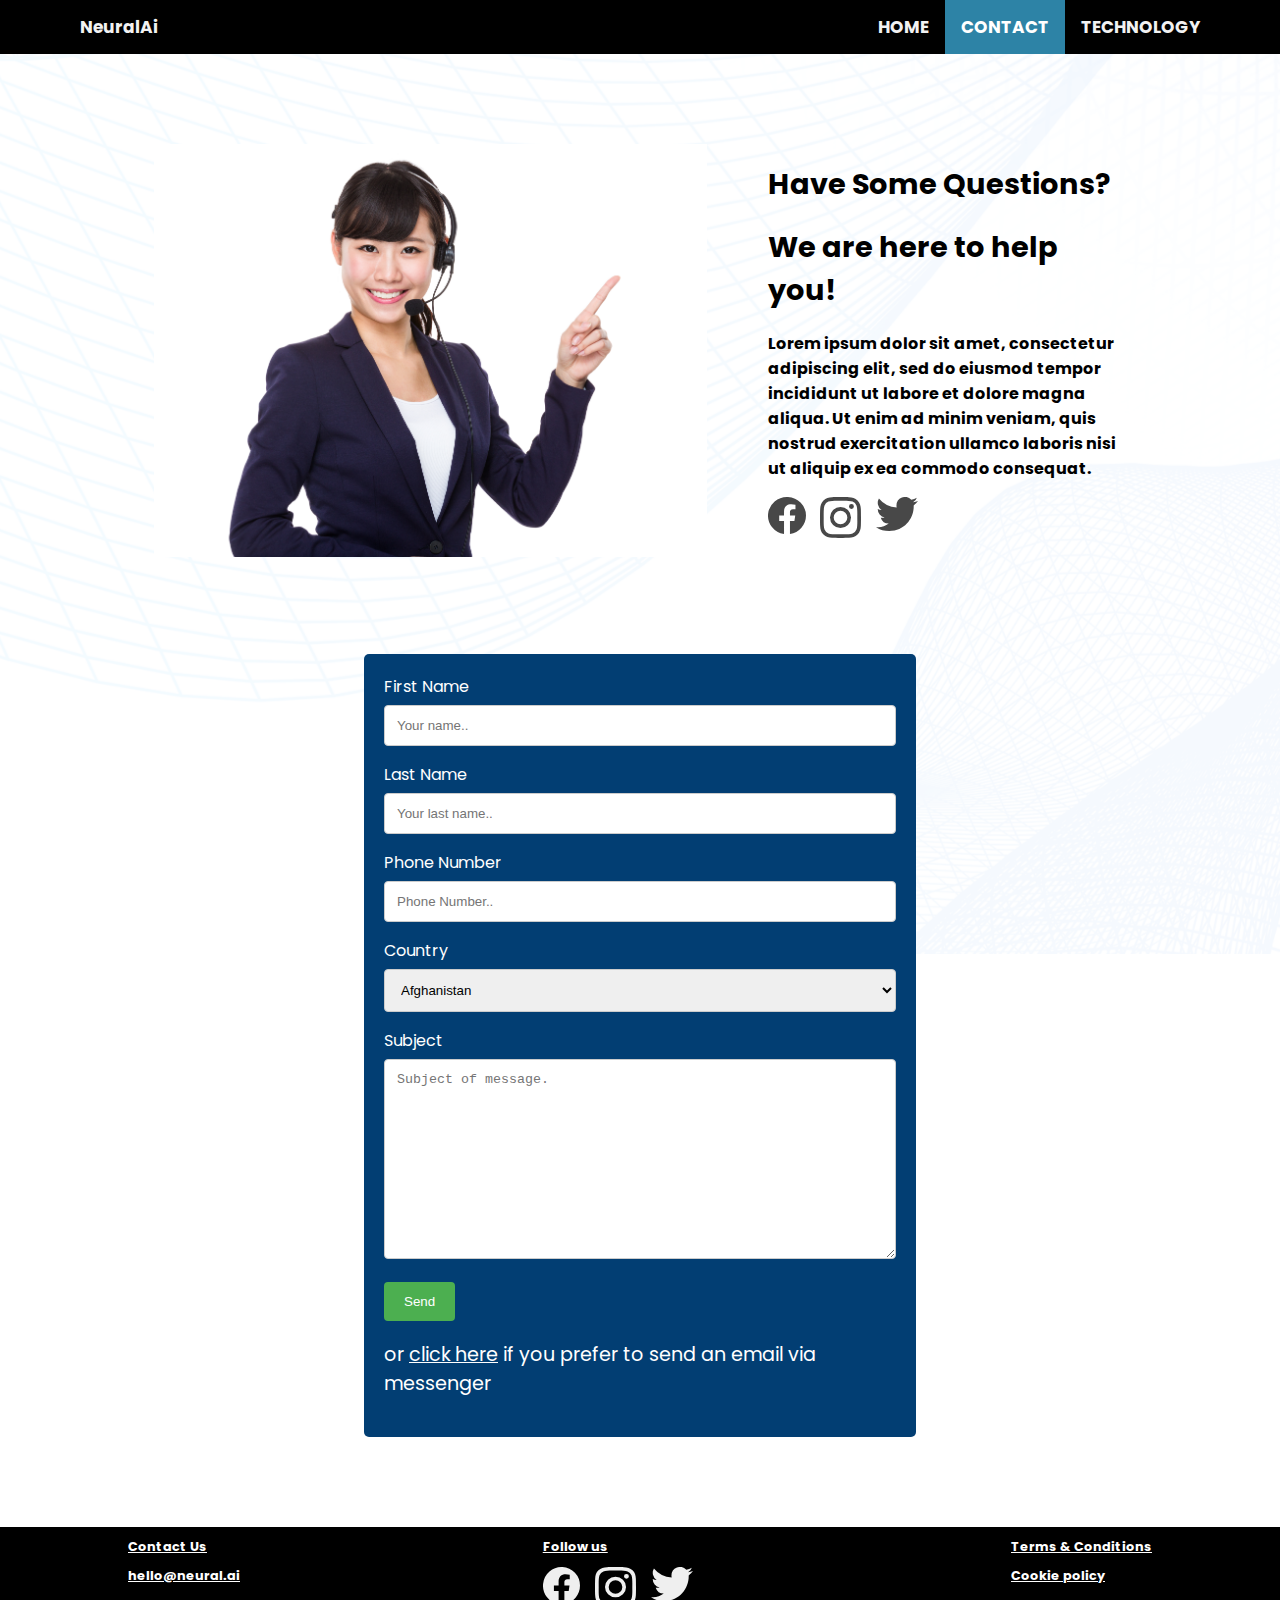
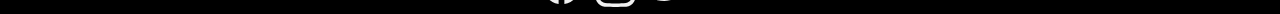
<file: contact.html>
<!doctype html>

<html lang="en">
<head>
  <meta charset="utf-8">

  <title>NeuralAi</title>
  <meta name="description" content="NeuralAi">
  <meta name="author" content="SitePoint">

  <link rel="stylesheet" href="style.css">
  <link rel="stylesheet" href="https://cdnjs.cloudflare.com/ajax/libs/font-awesome/4.7.0/css/font-awesome.min.css">
  

  <link rel="preconnect" href="https://fonts.gstatic.com">
  <link href="https://fonts.googleapis.com/css2?family=Poppins:ital,wght@0,100;0,200;0,300;0,400;0,500;0,600;0,700;0,800;0,900;1,100;1,200;1,300;1,400;1,500;1,600;1,700;1,800;1,900&display=swap" rel="stylesheet">
    
  <link rel="preconnect" href="https://fonts.gstatic.com">
  <link href="https://fonts.googleapis.com/css2?family=Yusei+Magic&display=swap" rel="stylesheet">

</head>

<body>
    <header>
        <div class="sectionWidthHeader">
        <div class="topnav" id="myTopnav">
            <a  href="index.html" id="logo">NeuralAi</a>
            <a  href="tech.html">TECHNOLOGY</a>
            <a  class="active" href="contact.html">CONTACT</a>
            <a  href="index.html">HOME</a>
            
            <a href="javascript:void(0);" class="icon" onclick="myFunction()">
              <i class="fa fa-bars"></i>
            </a>
          </div>
        </div>
    </header>
    <div class="contactPagePoster">
        <div class="sectionWidthContact">
            
            <div class="contactInfo">
                
                <div class="partnerphoto"> 
                    <img  class="contactImg" src="images/cs.jpg" alt="customer service">
                </div>
                <div class="partnerText"> 
                    <h1>Have Some Questions?</h1>
                    <h1>We are here to help you!</h1>
                    <h3>Lorem ipsum dolor sit amet, consectetur adipiscing elit, sed do eiusmod tempor incididunt ut labore et dolore magna aliqua. Ut enim ad minim veniam, quis nostrud exercitation ullamco laboris nisi ut aliquip ex ea commodo consequat.</h3>
                    <div class="socialLinks">
                        <div class="socialIcons">
                            <a href="https://www.facebook.com/oleg.shestakov.148"><img  class="icons invert" src="images/facebook.svg" alt="facebook"></a>
                        </div>
                        <div class="socialIcons">
                            <a href="https://www.instagram.com/olee_art/"><img  class="icons invert" src="images/instagram.svg" alt="insta"></a>
                        </div>
                        <div class="socialIcons">
                            <a href="https://twitter.com/ecsaonline?lang=en"><img  class="icons invert" src="images/twitter.svg" alt="twitter"></a>
                    </div>
                    
                </div>
            </div>
        </div>
        
        <div class="contactForm">
            <form action="https://formsubmit.co/olegsh1995@gmail.com" method="POST">
          
              <label for="fname">First Name</label>
              <input type="text" id="fname" name="firstname" placeholder="Your name..">
          
              <label for="lname">Last Name</label>
              <input type="text" id="lname" name="lastname" placeholder="Your last name..">

              <label for="tPhone">Phone Number</label>
              <input type="number" id="tPhone" name="Phone Number" placeholder="Phone Number..">
          
              <label for="country">Country</label>
              <select id="country" name="country">
                <option value="Afganistan">Afghanistan</option>
                <option value="Albania">Albania</option>
                <option value="Algeria">Algeria</option>
                <option value="American Samoa">American Samoa</option>
                <option value="Andorra">Andorra</option>
                <option value="Angola">Angola</option>
                <option value="Anguilla">Anguilla</option>
                <option value="Antigua & Barbuda">Antigua & Barbuda</option>
                <option value="Argentina">Argentina</option>
                <option value="Armenia">Armenia</option>
                <option value="Aruba">Aruba</option>
                <option value="Australia">Australia</option>
                <option value="Austria">Austria</option>
                <option value="Azerbaijan">Azerbaijan</option>
                <option value="Bahamas">Bahamas</option>
                <option value="Bahrain">Bahrain</option>
                <option value="Bangladesh">Bangladesh</option>
                <option value="Barbados">Barbados</option>
                <option value="Belarus">Belarus</option>
                <option value="Belgium">Belgium</option>
                <option value="Belize">Belize</option>
                <option value="Benin">Benin</option>
                <option value="Bermuda">Bermuda</option>
                <option value="Bhutan">Bhutan</option>
                <option value="Bolivia">Bolivia</option>
                <option value="Bonaire">Bonaire</option>
                <option value="Bosnia & Herzegovina">Bosnia & Herzegovina</option>
                <option value="Botswana">Botswana</option>
                <option value="Brazil">Brazil</option>
                <option value="British Indian Ocean Ter">British Indian Ocean Ter</option>
                <option value="Brunei">Brunei</option>
                <option value="Bulgaria">Bulgaria</option>
                <option value="Burkina Faso">Burkina Faso</option>
                <option value="Burundi">Burundi</option>
                <option value="Cambodia">Cambodia</option>
                <option value="Cameroon">Cameroon</option>
                <option value="Canada">Canada</option>
                <option value="Canary Islands">Canary Islands</option>
                <option value="Cape Verde">Cape Verde</option>
                <option value="Cayman Islands">Cayman Islands</option>
                <option value="Central African Republic">Central African Republic</option>
                <option value="Chad">Chad</option>
                <option value="Channel Islands">Channel Islands</option>
                <option value="Chile">Chile</option>
                <option value="China">China</option>
                <option value="Christmas Island">Christmas Island</option>
                <option value="Cocos Island">Cocos Island</option>
                <option value="Colombia">Colombia</option>
                <option value="Comoros">Comoros</option>
                <option value="Congo">Congo</option>
                <option value="Cook Islands">Cook Islands</option>
                <option value="Costa Rica">Costa Rica</option>
                <option value="Cote DIvoire">Cote DIvoire</option>
                <option value="Croatia">Croatia</option>
                <option value="Cuba">Cuba</option>
                <option value="Curaco">Curacao</option>
                <option value="Cyprus">Cyprus</option>
                <option value="Czech Republic">Czech Republic</option>
                <option value="Denmark">Denmark</option>
                <option value="Djibouti">Djibouti</option>
                <option value="Dominica">Dominica</option>
                <option value="Dominican Republic">Dominican Republic</option>
                <option value="East Timor">East Timor</option>
                <option value="Ecuador">Ecuador</option>
                <option value="Egypt">Egypt</option>
                <option value="El Salvador">El Salvador</option>
                <option value="Equatorial Guinea">Equatorial Guinea</option>
                <option value="Eritrea">Eritrea</option>
                <option value="Estonia">Estonia</option>
                <option value="Ethiopia">Ethiopia</option>
                <option value="Falkland Islands">Falkland Islands</option>
                <option value="Faroe Islands">Faroe Islands</option>
                <option value="Fiji">Fiji</option>
                <option value="Finland">Finland</option>
                <option value="France">France</option>
                <option value="French Guiana">French Guiana</option>
                <option value="French Polynesia">French Polynesia</option>
                <option value="French Southern Ter">French Southern Ter</option>
                <option value="Gabon">Gabon</option>
                <option value="Gambia">Gambia</option>
                <option value="Georgia">Georgia</option>
                <option value="Germany">Germany</option>
                <option value="Ghana">Ghana</option>
                <option value="Gibraltar">Gibraltar</option>
                <option value="Great Britain">Great Britain</option>
                <option value="Greece">Greece</option>
                <option value="Greenland">Greenland</option>
                <option value="Grenada">Grenada</option>
                <option value="Guadeloupe">Guadeloupe</option>
                <option value="Guam">Guam</option>
                <option value="Guatemala">Guatemala</option>
                <option value="Guinea">Guinea</option>
                <option value="Guyana">Guyana</option>
                <option value="Haiti">Haiti</option>
                <option value="Hawaii">Hawaii</option>
                <option value="Honduras">Honduras</option>
                <option value="Hong Kong">Hong Kong</option>
                <option value="Hungary">Hungary</option>
                <option value="Iceland">Iceland</option>
                <option value="Indonesia">Indonesia</option>
                <option value="India">India</option>
                <option value="Iran">Iran</option>
                <option value="Iraq">Iraq</option>
                <option value="Ireland">Ireland</option>
                <option value="Isle of Man">Isle of Man</option>
                <option value="Israel">Israel</option>
                <option value="Italy">Italy</option>
                <option value="Jamaica">Jamaica</option>
                <option value="Japan">Japan</option>
                <option value="Jordan">Jordan</option>
                <option value="Kazakhstan">Kazakhstan</option>
                <option value="Kenya">Kenya</option>
                <option value="Kiribati">Kiribati</option>
                <option value="Korea North">Korea North</option>
                <option value="Korea Sout">Korea South</option>
                <option value="Kuwait">Kuwait</option>
                <option value="Kyrgyzstan">Kyrgyzstan</option>
                <option value="Laos">Laos</option>
                <option value="Latvia">Latvia</option>
                <option value="Lebanon">Lebanon</option>
                <option value="Lesotho">Lesotho</option>
                <option value="Liberia">Liberia</option>
                <option value="Libya">Libya</option>
                <option value="Liechtenstein">Liechtenstein</option>
                <option value="Lithuania">Lithuania</option>
                <option value="Luxembourg">Luxembourg</option>
                <option value="Macau">Macau</option>
                <option value="Macedonia">Macedonia</option>
                <option value="Madagascar">Madagascar</option>
                <option value="Malaysia">Malaysia</option>
                <option value="Malawi">Malawi</option>
                <option value="Maldives">Maldives</option>
                <option value="Mali">Mali</option>
                <option value="Malta">Malta</option>
                <option value="Marshall Islands">Marshall Islands</option>
                <option value="Martinique">Martinique</option>
                <option value="Mauritania">Mauritania</option>
                <option value="Mauritius">Mauritius</option>
                <option value="Mayotte">Mayotte</option>
                <option value="Mexico">Mexico</option>
                <option value="Midway Islands">Midway Islands</option>
                <option value="Moldova">Moldova</option>
                <option value="Monaco">Monaco</option>
                <option value="Mongolia">Mongolia</option>
                <option value="Montserrat">Montserrat</option>
                <option value="Morocco">Morocco</option>
                <option value="Mozambique">Mozambique</option>
                <option value="Myanmar">Myanmar</option>
                <option value="Nambia">Nambia</option>
                <option value="Nauru">Nauru</option>
                <option value="Nepal">Nepal</option>
                <option value="Netherland Antilles">Netherland Antilles</option>
                <option value="Netherlands">Netherlands (Holland, Europe)</option>
                <option value="Nevis">Nevis</option>
                <option value="New Caledonia">New Caledonia</option>
                <option value="New Zealand">New Zealand</option>
                <option value="Nicaragua">Nicaragua</option>
                <option value="Niger">Niger</option>
                <option value="Nigeria">Nigeria</option>
                <option value="Niue">Niue</option>
                <option value="Norfolk Island">Norfolk Island</option>
                <option value="Norway">Norway</option>
                <option value="Oman">Oman</option>
                <option value="Pakistan">Pakistan</option>
                <option value="Palau Island">Palau Island</option>
                <option value="Palestine">Palestine</option>
                <option value="Panama">Panama</option>
                <option value="Papua New Guinea">Papua New Guinea</option>
                <option value="Paraguay">Paraguay</option>
                <option value="Peru">Peru</option>
                <option value="Phillipines">Philippines</option>
                <option value="Pitcairn Island">Pitcairn Island</option>
                <option value="Poland">Poland</option>
                <option value="Portugal">Portugal</option>
                <option value="Puerto Rico">Puerto Rico</option>
                <option value="Qatar">Qatar</option>
                <option value="Republic of Montenegro">Republic of Montenegro</option>
                <option value="Republic of Serbia">Republic of Serbia</option>
                <option value="Reunion">Reunion</option>
                <option value="Romania">Romania</option>
                <option value="Russia">Russia</option>
                <option value="Rwanda">Rwanda</option>
                <option value="St Barthelemy">St Barthelemy</option>
                <option value="St Eustatius">St Eustatius</option>
                <option value="St Helena">St Helena</option>
                <option value="St Kitts-Nevis">St Kitts-Nevis</option>
                <option value="St Lucia">St Lucia</option>
                <option value="St Maarten">St Maarten</option>
                <option value="St Pierre & Miquelon">St Pierre & Miquelon</option>
                <option value="St Vincent & Grenadines">St Vincent & Grenadines</option>
                <option value="Saipan">Saipan</option>
                <option value="Samoa">Samoa</option>
                <option value="Samoa American">Samoa American</option>
                <option value="San Marino">San Marino</option>
                <option value="Sao Tome & Principe">Sao Tome & Principe</option>
                <option value="Saudi Arabia">Saudi Arabia</option>
                <option value="Senegal">Senegal</option>
                <option value="Seychelles">Seychelles</option>
                <option value="Sierra Leone">Sierra Leone</option>
                <option value="Singapore">Singapore</option>
                <option value="Slovakia">Slovakia</option>
                <option value="Slovenia">Slovenia</option>
                <option value="Solomon Islands">Solomon Islands</option>
                <option value="Somalia">Somalia</option>
                <option value="South Africa">South Africa</option>
                <option value="Spain">Spain</option>
                <option value="Sri Lanka">Sri Lanka</option>
                <option value="Sudan">Sudan</option>
                <option value="Suriname">Suriname</option>
                <option value="Swaziland">Swaziland</option>
                <option value="Sweden">Sweden</option>
                <option value="Switzerland">Switzerland</option>
                <option value="Syria">Syria</option>
                <option value="Tahiti">Tahiti</option>
                <option value="Taiwan">Taiwan</option>
                <option value="Tajikistan">Tajikistan</option>
                <option value="Tanzania">Tanzania</option>
                <option value="Thailand">Thailand</option>
                <option value="Togo">Togo</option>
                <option value="Tokelau">Tokelau</option>
                <option value="Tonga">Tonga</option>
                <option value="Trinidad & Tobago">Trinidad & Tobago</option>
                <option value="Tunisia">Tunisia</option>
                <option value="Turkey">Turkey</option>
                <option value="Turkmenistan">Turkmenistan</option>
                <option value="Turks & Caicos Is">Turks & Caicos Is</option>
                <option value="Tuvalu">Tuvalu</option>
                <option value="Uganda">Uganda</option>
                <option value="United Kingdom">United Kingdom</option>
                <option value="Ukraine">Ukraine</option>
                <option value="United Arab Erimates">United Arab Emirates</option>
                <option value="United States of America">United States of America</option>
                <option value="Uraguay">Uruguay</option>
                <option value="Uzbekistan">Uzbekistan</option>
                <option value="Vanuatu">Vanuatu</option>
                <option value="Vatican City State">Vatican City State</option>
                <option value="Venezuela">Venezuela</option>
                <option value="Vietnam">Vietnam</option>
                <option value="Virgin Islands (Brit)">Virgin Islands (Brit)</option>
                <option value="Virgin Islands (USA)">Virgin Islands (USA)</option>
                <option value="Wake Island">Wake Island</option>
                <option value="Wallis & Futana Is">Wallis & Futana Is</option>
                <option value="Yemen">Yemen</option>
                <option value="Zaire">Zaire</option>
                <option value="Zambia">Zambia</option>
                <option value="Zimbabwe">Zimbabwe</option>
              </select>
          
              <label for="subject">Subject</label>
              <textarea id="subject" name="subject" placeholder="Subject of message." style="height:200px"></textarea>
          
              <button type="submit" class="contactSend">Send</button>
          
            </form>
            <p>or <a href="mailto:someone@example.com">click here</a> if you prefer to send an email via messenger </p>
          </div>
    </div>
   






    <footer>
        <div class="footerWraper">
            <div class="footerColumn">
                <h2 class="footerLink"><a href="">Contact Us</a></h2>
                <h2 class="footerLink">hello@neural.ai</h2>
            </div>
            <div class="footerColumn centerFooterColumn">
                <h2 class="footerLink">Follow us</h2>
                <div class="socialLinks">
                    <div class="socialIcons">
                        <a href="https://www.facebook.com/oleg.shestakov.148"><img  class="icons" src="images/facebook.svg" alt="facebook"></a>
                    </div>
                    <div class="socialIcons">
                        <a href="https://www.instagram.com/olee_art/"><img  class="icons" src="images/instagram.svg" alt="insta"></a>
                    </div>
                    <div class="socialIcons">
                        <a href="https://twitter.com/ecsaonline?lang=en"><img  class="icons" src="images/twitter.svg" alt="twitter"></a>
                    </div>
                </div>
            </div>
    
            <div class="footerColumn">
                <h2 class="popup footerLink" onclick="footerPop1()"> Terms & Conditions <span class="popuptext" id="myPopup1">coming soon</span></h2>
                <h2 class="popup footerLink" onclick="footerPop2()"> Cookie policy <span class="popuptext" id="myPopup2">coming soon</span></h2>
                
            </div>
        </div>
    </footer>
    
    <script src="scripts.js"></script>
</body>
    </html>
</file>
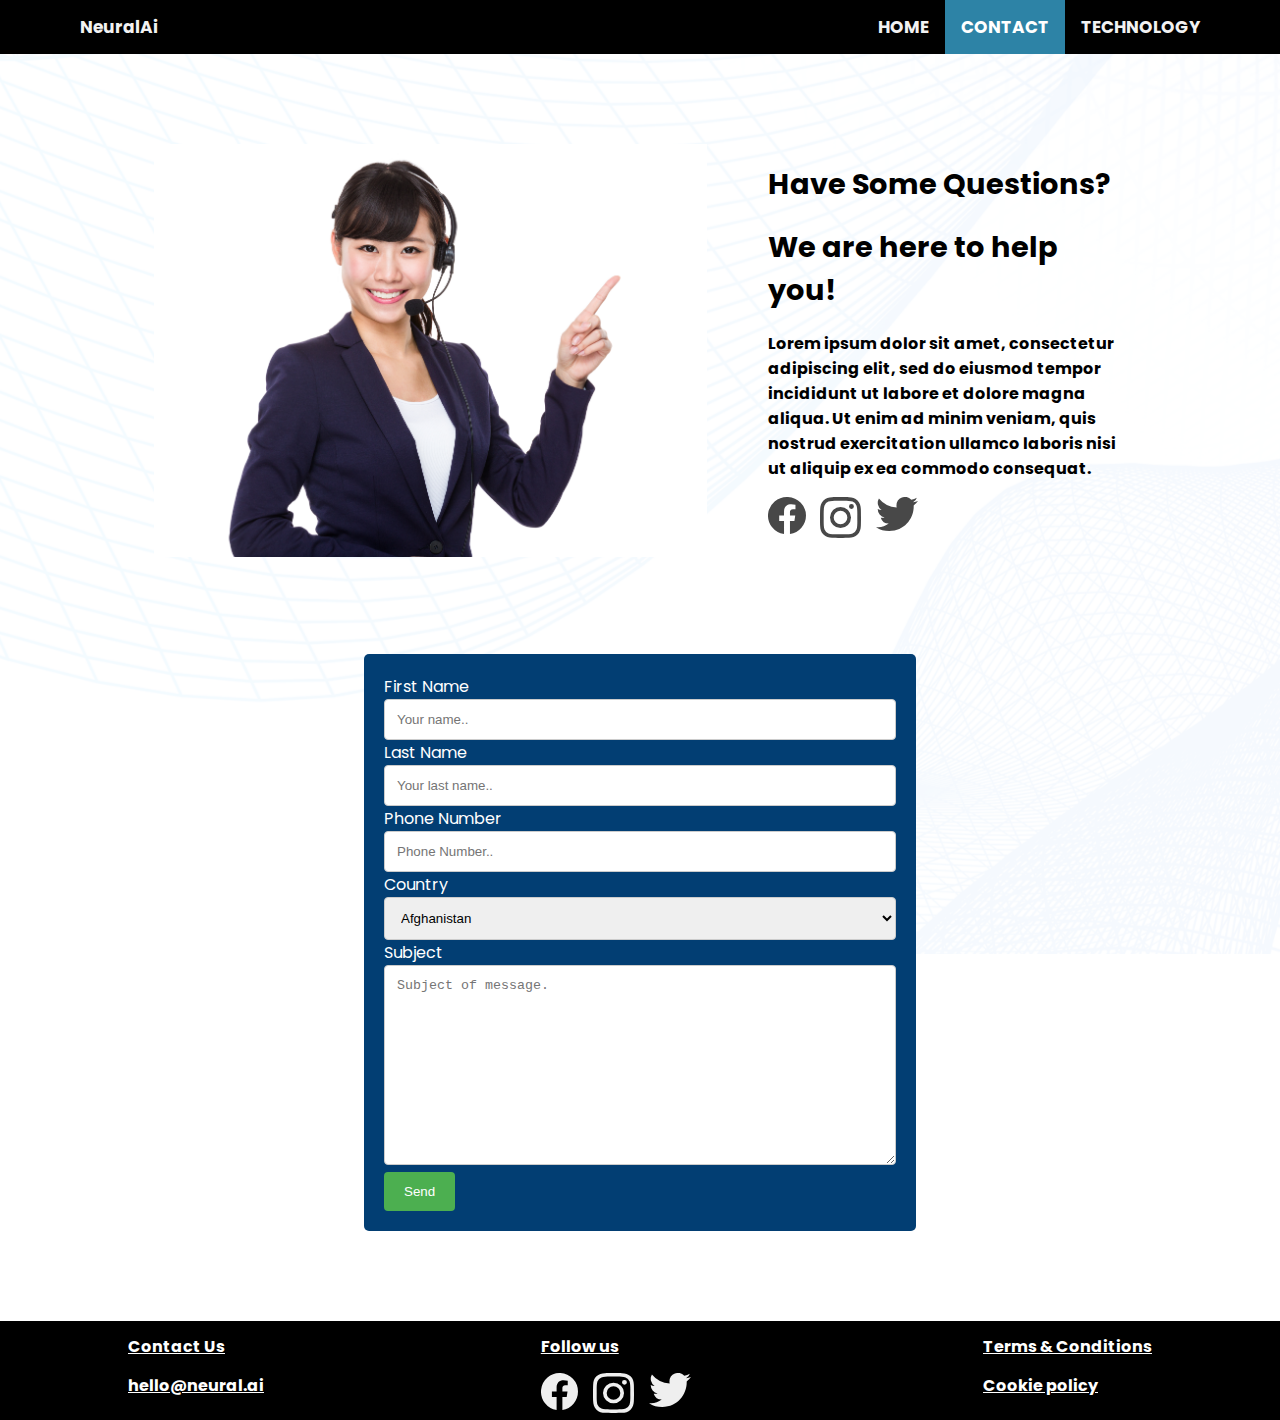
<file: Sites/Contact.html>
<!doctype html>

<html lang="en">
<head>
  <meta charset="utf-8">

  <title>NeuralAi</title>
  <meta name="description" content="NeuralAi">
  <meta name="author" content="SitePoint">

  <link rel="stylesheet" href="style.css">
  <link rel="stylesheet" href="https://cdnjs.cloudflare.com/ajax/libs/font-awesome/4.7.0/css/font-awesome.min.css">
  

  <link rel="preconnect" href="https://fonts.gstatic.com">
  <link href="https://fonts.googleapis.com/css2?family=Poppins:ital,wght@0,100;0,200;0,300;0,400;0,500;0,600;0,700;0,800;0,900;1,100;1,200;1,300;1,400;1,500;1,600;1,700;1,800;1,900&display=swap" rel="stylesheet">
    
  <link rel="preconnect" href="https://fonts.gstatic.com">
  <link href="https://fonts.googleapis.com/css2?family=Yusei+Magic&display=swap" rel="stylesheet">

</head>

<body>
    <header>
        <div class="sectionWidthHeader">
        <div class="topnav" id="myTopnav">
            <a  href="index.html" id="logo">NeuralAi</a>
            <a  href="tech.html">TECHNOLOGY</a>
            <a  class="active" href="contact.html">CONTACT</a>
            <a  href="index.html">HOME</a>
            
            <a href="javascript:void(0);" class="icon" onclick="myFunction()">
              <i class="fa fa-bars"></i>
            </a>
          </div>
        </div>
    </header>
    <div class="contactPagePoster">
        <div class="sectionWidthContact">
            
            <div class="contactInfo">
                
                <div class="partnerphoto"> 
                    <img  class="contactImg" src="Images/smiling-customer-services-operator-NFPCQ5C.jpg" alt="Investor">
                </div>
                <div class="partnerText"> 
                    <h1>Have Some Questions?</h1>
                    <h1>We are here to help you!</h1>
                    <h3>Lorem ipsum dolor sit amet, consectetur adipiscing elit, sed do eiusmod tempor incididunt ut labore et dolore magna aliqua. Ut enim ad minim veniam, quis nostrud exercitation ullamco laboris nisi ut aliquip ex ea commodo consequat.</h3>
                    <div class="socialLinks">
                        <div class="socialIcons">
                            <a href="https://www.facebook.com/oleg.shestakov.148"><img  class="icons invert" src="Images/Icon awesome-facebook.svg" alt="facebook"></a>
                        </div>
                        <div class="socialIcons">
                            <a href="https://www.instagram.com/olee_art/"><img  class="icons invert" src="Images/Icon awesome-instagram.svg" alt="insta"></a>
                        </div>
                        <div class="socialIcons">
                            <a href="https://twitter.com/ecsaonline?lang=en"><img  class="icons invert" src="Images/Icon awesome-twitter.svg" alt="twitter"></a>
                    </div>
                    
                </div>
            </div>
        </div>
        <div class="contactForm">
            <form action="action_page.php">
          
              <label for="fname">First Name</label>
              <input type="text" id="fname" name="firstname" placeholder="Your name..">
          
              <label for="lname">Last Name</label>
              <input type="text" id="lname" name="lastname" placeholder="Your last name..">

              <label for="tPhone">Phone Number</label>
              <input type="number" id="tPhone" name="Phone Number" placeholder="Phone Number..">
          
              <label for="country">Country</label>
              <select id="country" name="country">
                <option value="Afganistan">Afghanistan</option>
                <option value="Albania">Albania</option>
                <option value="Algeria">Algeria</option>
                <option value="American Samoa">American Samoa</option>
                <option value="Andorra">Andorra</option>
                <option value="Angola">Angola</option>
                <option value="Anguilla">Anguilla</option>
                <option value="Antigua & Barbuda">Antigua & Barbuda</option>
                <option value="Argentina">Argentina</option>
                <option value="Armenia">Armenia</option>
                <option value="Aruba">Aruba</option>
                <option value="Australia">Australia</option>
                <option value="Austria">Austria</option>
                <option value="Azerbaijan">Azerbaijan</option>
                <option value="Bahamas">Bahamas</option>
                <option value="Bahrain">Bahrain</option>
                <option value="Bangladesh">Bangladesh</option>
                <option value="Barbados">Barbados</option>
                <option value="Belarus">Belarus</option>
                <option value="Belgium">Belgium</option>
                <option value="Belize">Belize</option>
                <option value="Benin">Benin</option>
                <option value="Bermuda">Bermuda</option>
                <option value="Bhutan">Bhutan</option>
                <option value="Bolivia">Bolivia</option>
                <option value="Bonaire">Bonaire</option>
                <option value="Bosnia & Herzegovina">Bosnia & Herzegovina</option>
                <option value="Botswana">Botswana</option>
                <option value="Brazil">Brazil</option>
                <option value="British Indian Ocean Ter">British Indian Ocean Ter</option>
                <option value="Brunei">Brunei</option>
                <option value="Bulgaria">Bulgaria</option>
                <option value="Burkina Faso">Burkina Faso</option>
                <option value="Burundi">Burundi</option>
                <option value="Cambodia">Cambodia</option>
                <option value="Cameroon">Cameroon</option>
                <option value="Canada">Canada</option>
                <option value="Canary Islands">Canary Islands</option>
                <option value="Cape Verde">Cape Verde</option>
                <option value="Cayman Islands">Cayman Islands</option>
                <option value="Central African Republic">Central African Republic</option>
                <option value="Chad">Chad</option>
                <option value="Channel Islands">Channel Islands</option>
                <option value="Chile">Chile</option>
                <option value="China">China</option>
                <option value="Christmas Island">Christmas Island</option>
                <option value="Cocos Island">Cocos Island</option>
                <option value="Colombia">Colombia</option>
                <option value="Comoros">Comoros</option>
                <option value="Congo">Congo</option>
                <option value="Cook Islands">Cook Islands</option>
                <option value="Costa Rica">Costa Rica</option>
                <option value="Cote DIvoire">Cote DIvoire</option>
                <option value="Croatia">Croatia</option>
                <option value="Cuba">Cuba</option>
                <option value="Curaco">Curacao</option>
                <option value="Cyprus">Cyprus</option>
                <option value="Czech Republic">Czech Republic</option>
                <option value="Denmark">Denmark</option>
                <option value="Djibouti">Djibouti</option>
                <option value="Dominica">Dominica</option>
                <option value="Dominican Republic">Dominican Republic</option>
                <option value="East Timor">East Timor</option>
                <option value="Ecuador">Ecuador</option>
                <option value="Egypt">Egypt</option>
                <option value="El Salvador">El Salvador</option>
                <option value="Equatorial Guinea">Equatorial Guinea</option>
                <option value="Eritrea">Eritrea</option>
                <option value="Estonia">Estonia</option>
                <option value="Ethiopia">Ethiopia</option>
                <option value="Falkland Islands">Falkland Islands</option>
                <option value="Faroe Islands">Faroe Islands</option>
                <option value="Fiji">Fiji</option>
                <option value="Finland">Finland</option>
                <option value="France">France</option>
                <option value="French Guiana">French Guiana</option>
                <option value="French Polynesia">French Polynesia</option>
                <option value="French Southern Ter">French Southern Ter</option>
                <option value="Gabon">Gabon</option>
                <option value="Gambia">Gambia</option>
                <option value="Georgia">Georgia</option>
                <option value="Germany">Germany</option>
                <option value="Ghana">Ghana</option>
                <option value="Gibraltar">Gibraltar</option>
                <option value="Great Britain">Great Britain</option>
                <option value="Greece">Greece</option>
                <option value="Greenland">Greenland</option>
                <option value="Grenada">Grenada</option>
                <option value="Guadeloupe">Guadeloupe</option>
                <option value="Guam">Guam</option>
                <option value="Guatemala">Guatemala</option>
                <option value="Guinea">Guinea</option>
                <option value="Guyana">Guyana</option>
                <option value="Haiti">Haiti</option>
                <option value="Hawaii">Hawaii</option>
                <option value="Honduras">Honduras</option>
                <option value="Hong Kong">Hong Kong</option>
                <option value="Hungary">Hungary</option>
                <option value="Iceland">Iceland</option>
                <option value="Indonesia">Indonesia</option>
                <option value="India">India</option>
                <option value="Iran">Iran</option>
                <option value="Iraq">Iraq</option>
                <option value="Ireland">Ireland</option>
                <option value="Isle of Man">Isle of Man</option>
                <option value="Israel">Israel</option>
                <option value="Italy">Italy</option>
                <option value="Jamaica">Jamaica</option>
                <option value="Japan">Japan</option>
                <option value="Jordan">Jordan</option>
                <option value="Kazakhstan">Kazakhstan</option>
                <option value="Kenya">Kenya</option>
                <option value="Kiribati">Kiribati</option>
                <option value="Korea North">Korea North</option>
                <option value="Korea Sout">Korea South</option>
                <option value="Kuwait">Kuwait</option>
                <option value="Kyrgyzstan">Kyrgyzstan</option>
                <option value="Laos">Laos</option>
                <option value="Latvia">Latvia</option>
                <option value="Lebanon">Lebanon</option>
                <option value="Lesotho">Lesotho</option>
                <option value="Liberia">Liberia</option>
                <option value="Libya">Libya</option>
                <option value="Liechtenstein">Liechtenstein</option>
                <option value="Lithuania">Lithuania</option>
                <option value="Luxembourg">Luxembourg</option>
                <option value="Macau">Macau</option>
                <option value="Macedonia">Macedonia</option>
                <option value="Madagascar">Madagascar</option>
                <option value="Malaysia">Malaysia</option>
                <option value="Malawi">Malawi</option>
                <option value="Maldives">Maldives</option>
                <option value="Mali">Mali</option>
                <option value="Malta">Malta</option>
                <option value="Marshall Islands">Marshall Islands</option>
                <option value="Martinique">Martinique</option>
                <option value="Mauritania">Mauritania</option>
                <option value="Mauritius">Mauritius</option>
                <option value="Mayotte">Mayotte</option>
                <option value="Mexico">Mexico</option>
                <option value="Midway Islands">Midway Islands</option>
                <option value="Moldova">Moldova</option>
                <option value="Monaco">Monaco</option>
                <option value="Mongolia">Mongolia</option>
                <option value="Montserrat">Montserrat</option>
                <option value="Morocco">Morocco</option>
                <option value="Mozambique">Mozambique</option>
                <option value="Myanmar">Myanmar</option>
                <option value="Nambia">Nambia</option>
                <option value="Nauru">Nauru</option>
                <option value="Nepal">Nepal</option>
                <option value="Netherland Antilles">Netherland Antilles</option>
                <option value="Netherlands">Netherlands (Holland, Europe)</option>
                <option value="Nevis">Nevis</option>
                <option value="New Caledonia">New Caledonia</option>
                <option value="New Zealand">New Zealand</option>
                <option value="Nicaragua">Nicaragua</option>
                <option value="Niger">Niger</option>
                <option value="Nigeria">Nigeria</option>
                <option value="Niue">Niue</option>
                <option value="Norfolk Island">Norfolk Island</option>
                <option value="Norway">Norway</option>
                <option value="Oman">Oman</option>
                <option value="Pakistan">Pakistan</option>
                <option value="Palau Island">Palau Island</option>
                <option value="Palestine">Palestine</option>
                <option value="Panama">Panama</option>
                <option value="Papua New Guinea">Papua New Guinea</option>
                <option value="Paraguay">Paraguay</option>
                <option value="Peru">Peru</option>
                <option value="Phillipines">Philippines</option>
                <option value="Pitcairn Island">Pitcairn Island</option>
                <option value="Poland">Poland</option>
                <option value="Portugal">Portugal</option>
                <option value="Puerto Rico">Puerto Rico</option>
                <option value="Qatar">Qatar</option>
                <option value="Republic of Montenegro">Republic of Montenegro</option>
                <option value="Republic of Serbia">Republic of Serbia</option>
                <option value="Reunion">Reunion</option>
                <option value="Romania">Romania</option>
                <option value="Russia">Russia</option>
                <option value="Rwanda">Rwanda</option>
                <option value="St Barthelemy">St Barthelemy</option>
                <option value="St Eustatius">St Eustatius</option>
                <option value="St Helena">St Helena</option>
                <option value="St Kitts-Nevis">St Kitts-Nevis</option>
                <option value="St Lucia">St Lucia</option>
                <option value="St Maarten">St Maarten</option>
                <option value="St Pierre & Miquelon">St Pierre & Miquelon</option>
                <option value="St Vincent & Grenadines">St Vincent & Grenadines</option>
                <option value="Saipan">Saipan</option>
                <option value="Samoa">Samoa</option>
                <option value="Samoa American">Samoa American</option>
                <option value="San Marino">San Marino</option>
                <option value="Sao Tome & Principe">Sao Tome & Principe</option>
                <option value="Saudi Arabia">Saudi Arabia</option>
                <option value="Senegal">Senegal</option>
                <option value="Seychelles">Seychelles</option>
                <option value="Sierra Leone">Sierra Leone</option>
                <option value="Singapore">Singapore</option>
                <option value="Slovakia">Slovakia</option>
                <option value="Slovenia">Slovenia</option>
                <option value="Solomon Islands">Solomon Islands</option>
                <option value="Somalia">Somalia</option>
                <option value="South Africa">South Africa</option>
                <option value="Spain">Spain</option>
                <option value="Sri Lanka">Sri Lanka</option>
                <option value="Sudan">Sudan</option>
                <option value="Suriname">Suriname</option>
                <option value="Swaziland">Swaziland</option>
                <option value="Sweden">Sweden</option>
                <option value="Switzerland">Switzerland</option>
                <option value="Syria">Syria</option>
                <option value="Tahiti">Tahiti</option>
                <option value="Taiwan">Taiwan</option>
                <option value="Tajikistan">Tajikistan</option>
                <option value="Tanzania">Tanzania</option>
                <option value="Thailand">Thailand</option>
                <option value="Togo">Togo</option>
                <option value="Tokelau">Tokelau</option>
                <option value="Tonga">Tonga</option>
                <option value="Trinidad & Tobago">Trinidad & Tobago</option>
                <option value="Tunisia">Tunisia</option>
                <option value="Turkey">Turkey</option>
                <option value="Turkmenistan">Turkmenistan</option>
                <option value="Turks & Caicos Is">Turks & Caicos Is</option>
                <option value="Tuvalu">Tuvalu</option>
                <option value="Uganda">Uganda</option>
                <option value="United Kingdom">United Kingdom</option>
                <option value="Ukraine">Ukraine</option>
                <option value="United Arab Erimates">United Arab Emirates</option>
                <option value="United States of America">United States of America</option>
                <option value="Uraguay">Uruguay</option>
                <option value="Uzbekistan">Uzbekistan</option>
                <option value="Vanuatu">Vanuatu</option>
                <option value="Vatican City State">Vatican City State</option>
                <option value="Venezuela">Venezuela</option>
                <option value="Vietnam">Vietnam</option>
                <option value="Virgin Islands (Brit)">Virgin Islands (Brit)</option>
                <option value="Virgin Islands (USA)">Virgin Islands (USA)</option>
                <option value="Wake Island">Wake Island</option>
                <option value="Wallis & Futana Is">Wallis & Futana Is</option>
                <option value="Yemen">Yemen</option>
                <option value="Zaire">Zaire</option>
                <option value="Zambia">Zambia</option>
                <option value="Zimbabwe">Zimbabwe</option>
              </select>
          
              <label for="subject">Subject</label>
              <textarea id="subject" name="subject" placeholder="Subject of message." style="height:200px"></textarea>
          
              <button type="button" class="contactSend">Send</button>
          
            </form>
          </div>
    </div>





    </body>
    <footer>
        <div class="footerWraper">
            <div class="footerColumn">
                <h2 class="footerLink"><a href="">Contact Us</a></h2>
                <h2 class="footerLink">hello@neural.ai</h2>
            </div>
            <div class="footerColumn centerFooterColumn">
                <h2 class="footerLink">Follow us</h2>
                <div class="socialLinks">
                    <div class="socialIcons">
                        <a href="https://www.facebook.com/oleg.shestakov.148"><img  class="icons" src="Images/Icon awesome-facebook.svg" alt="facebook"></a>
                    </div>
                    <div class="socialIcons">
                        <a href="https://www.instagram.com/olee_art/"><img  class="icons" src="Images/Icon awesome-instagram.svg" alt="insta"></a>
                    </div>
                    <div class="socialIcons">
                        <a href="https://twitter.com/ecsaonline?lang=en"><img  class="icons" src="Images/Icon awesome-twitter.svg" alt="twitter"></a>
                    </div>
                </div>
            </div>
    
            <div class="footerColumn">
                <h2 class="popup footerLink" onclick="footerPop1()"> Terms & Conditions <span class="popuptext" id="myPopup1">coming soon</span></h2>
                <h2 class="popup footerLink" onclick="footerPop2()"> Cookie policy <span class="popuptext" id="myPopup2">coming soon</span></h2>
                
            </div>
        </div>
    </footer>
    
    <script src="scripts.js"></script>
    </html>
</file>
<file: style.css>
body {
    margin: 0;
    font-family:  'Poppins', sans-serif, Arial, Helvetica, sans-serif;
  }
  header{
      width: 100%;
      background-color: #000000;
      
      
  }

  /* Small Classes */

.centerText{
  text-align: center;
}

.paddingTop5{
  padding-top: 5%;
}
.paddingBottom5{
  padding-bottom: 5%;
}

.borderRadius{
  border-radius: 5%;
}
.link{
  color:lightskyblue;
  font-weight: 400;

}



  a, a:visited {
    color: inherit;
}

  h5{
    font-size: 2em;
    font-weight: 600;
    font-style: italic;
    line-height: 2em;
}
/* Header */
  .sectionWidthHeader{
    
    width: 80%;
    margin: auto;
    }

  .topnav {
    overflow: hidden;
    background-color: #000000;
  }
  
  .topnav a {
    float: right;
    display: block;
    color: #f2f2f2;
    text-align: center;
    padding: 14px 16px;
    text-decoration: none;
    font-size: 17px;
    
    font-weight: 700;
  }
  
  .topnav a:hover {
    background-color: #ffffff;
    color: black;
  }
  
  .topnav a.active {
    background-color: #2D83A6;
    color: white;
  }
  
  .topnav .icon {
    display: none;
  }

#logo{
    float:left;
}

/* Footer */
footer{
    width: 100%;
    background-color: #000000;
    height: auto;
}

.footerWraper{
    width: 80%;
    margin: auto;
    display: flex;
    justify-content: space-between;
}

.footerLink{
    color:white;
    font-size: 0.8em;
    text-decoration: underline;
}


.socialLinks{
    display: flex;
}

.socialIcons{
    padding-right: 5px;
}

.icons{
    width: 80%;
    height: auto;
}

.popup {
  position: relative;
  
  cursor: pointer;
  -webkit-user-select: none;
  -moz-user-select: none;
  -ms-user-select: none;
  user-select: none;
}

/* The actual popup */
.popup .popuptext {
  visibility: hidden;
  width: 160px;
  background-color: rgb(20, 0, 107);
  color: #fff;
  text-align: center;
  border-radius: 6px;
  padding: 8px 2px;
  position: absolute;
  z-index: 1;
  bottom: 125%;
  left: 50%;
  margin-left: -80px;
}

/* Popup arrow */
.popup .popuptext::after {
  content: "";
  position: absolute;
  top: 100%;
  left: 50%;
  margin-left: -5px;
  border-width: 5px;
  border-style: solid;
  border-color: #555 transparent transparent transparent;
}

/* Toggle this class - hide and show the popup */
.popup .show {
  visibility: visible;
  -webkit-animation: fadeinout 4s linear forwards;
    animation: fadeinout 4s linear forwards;
  
  
}

/* Add animation (fade in the popup) */

@-webkit-keyframes fadeinout {
    0%,100% { opacity: 0; }
    90% { opacity: 1; }
  }
  
  @keyframes fadeinout {
    0%,100% { opacity: 0; }
    90% { opacity: 1; }
  }







/* Poster */

.posterSection{
    width: 100%;
    height: 80vh;
    background: black;
    background-image: url("images/readyPoster.png");
    background-repeat: no-repeat;
    /*background-attachment: fixed;*/
    background-position: center;
}


.sectionWidth{
    width: 80%;
    margin:auto;
}

.posterText{
    padding-top: 5%;
    width: 40%;
    text-align: left;
    color: #ffffff;
    font-size: 2em;
}


/* AboutSection */

.aboutFlex{
    display: inline-flex;
    justify-content: space-between;
}

.leftAbout{width: 30%;}
.rightAbout{width: 40%}

.aboutFlex h2, p{
    font-size: 1.5em;
}






/* Diagram */

.diagramSection{ 
    width: 80%;
    margin: auto;
}


.flex-container {
  display: flex;
  flex-direction: row;
  flex-wrap: nowrap;
  justify-content: space-between;
  align-items: normal;
  align-content: normal;
}

.flex-items25 {
    display: flex;
    flex-direction: column;
    width: 25%;
    flex-wrap: nowrap;
    justify-content: space-between;
    align-items: stretch;
    align-content: stretch;
}

.flex-items50 {
    display: flex;
    width: 50%;
    
  }

  .flex-row{
    display: block;
    align-content: center;
    justify-content: center;
  
  }
  .flex-row img{
    object-fit: contain;
    

  }

.pain{
    width: 100%;
}


  .flex-items50 img{
    object-fit: contain;
    
    align-content: center;
  }

  .diagramImage{
    display: flex;
  }




/* Showcase */

.upperShowcase{
    display: flex;
    justify-content: space-between;
}

.leftUpperShowcaseImage{
    width: 40%;
}

.rightUpperShowcaseText{
    width: 50%;
}

.bottomShowcase{
    display: flex;
    justify-content: space-between;
}

.leftBottomShowcaseText{
    width:60%;
}
.rightBottomShowcaseImage{
    width: 20%;
}
.smallScreenImage{
  display:none;
}

/* PartnerInfo */

.flexWrapper{
    display: flex;
    justify-content: space-between;

}

.partnerphoto{
    
    width: 50%
}
.partnerText{
    
    width: 35%
}
.partnerDescription{
  font-weight: 400;  
}

.techVideoFlex{
  display:flex;
}

.leftTechFlex{
  width: 30%
}
.rightTechFlex{
  
  position: relative;
  overflow: hidden;
  width: 70%;
   
}
.responsive-iframe {
  position: relative;
  top: 0;
  left: 0;
  bottom: 0;
  right: 0;
  width: 75%;
  height: 75%;
}
/* Main Page Ends */




/* Contact Page */
.contactPagePoster{
    width: auto;
    height: 100vh;
    
    background-image: url("images/contactbanner.png"); 
    background-repeat: no-repeat;
    background-size:cover;
    /*background-attachment: fixed;*/
    background-position: center;
    
}

.sectionWidthContact{
    width: 80%;
    margin: auto;
}
.contactInfo{
    display: inline-flex;
    /* background-color: rgb(13 44 154 / 70%); */
    margin-top: 10vh;
    justify-content: center;
}

.contactImg{
    width: 90%;
}

.invert{
    -webkit-filter: invert(.75); /* safari 6.0 - 9.0 */
          filter: invert(.75);
}



.contactForm{
    width: 50%;
    
    border-radius: 5px;
    background-color: #023E73;
    color: white;
    padding: 20px;
    margin: 10vh auto 10vh auto;
}

/* Style inputs with type="text", select elements and textareas */
input[type=text], select, textarea {
    width: 100%; 
    padding: 12px; 
    border: 1px solid #ccc; 
    border-radius: 4px; 
    box-sizing: border-box; 
    margin: 6px auto 16px auto; 
    
 
  }

  input[type=number], select, textarea {
    width: 100%; 
    padding: 12px; 
    border: 1px solid #ccc; 
    border-radius: 4px; 
    box-sizing: border-box; 
    margin: 6px auto 16px auto; 
    
 
  }
  
  /* Style the submit button with a specific background color etc */
  .contactSend {
    background-color: #4CAF50;
    margin:auto;
    color: white;
    padding: 12px 20px;
    border: none;
    border-radius: 4px;
    cursor: pointer;
  }
  
  /* When moving the mouse over the submit button, add a darker green color */
  .contactSend:hover {
    background-color: #45a049;
  }
  
  /* Add a background color and some padding around the form */

/* Contact Ends */



/* Technology Page */
.posterTechnologyText {
  padding-top: 15%;
  width: 40%;
  text-align: center;
  color: #000000;
  font-size: 2em;
  margin: auto;
}




#technologyPoster{
  width: 100%;
  height: 80vh;
  background: #D0E9F2;
  background-image: url("images/backgroundposterImage.png");
  -webkit-background-size: cover;
  -moz-background-size: cover;
  -o-background-size: cover;
  background-size: cover;
}

.contactButton {
	box-shadow:inset 0px 1px 0px 0px #bee2f9;
	background:linear-gradient(to bottom, #343bc9 5%, #1af05e 100%);
	background-color:#343bc9;
	border-radius:18px;
	border:1px solid #608fcc;
	display:inline-block;
	cursor:pointer;
	color:#ffffff;
	font-family:  'Poppins', sans-serif, Arial, Helvetica, sans-serif;
  font-size: 40px;
  font-weight: 100;
  
	font-weight:500;
	padding: 20px;
	text-decoration:none;
	text-shadow:0px 1px 0px #7496b8;
}
.contactButton:hover {
	background:linear-gradient(to bottom, #1af05e 5%, #343bc9 100%);
	background-color:#1af05e;
}
.contactButton:active {
	position:relative;
	top:1px;
}

.videoWidth {
  width: 50%;
  margin: auto;
  padding-top: 5%;
  padding-bottom: 5%;
}

/* spanner */
.techSpanner{
  width: 100%;
  height: 30vh;
  background-image: url("images/slideshow/data-centre-QHE8FNP.jpg.png");
  -webkit-background-size: cover;
  -moz-background-size: cover;
  -o-background-size: cover;
  background-size: cover;
}
.flexTechOffer {
  display: flex;
  margin: auto;
  width: 80%;
  justify-content: space-between;
}
.techColumn{
  display: flex;
  flex-direction: column;
  text-align: center;
}

.video-container {
	position:relative;
	padding-bottom:56.25%;
	padding-top:30px;
	height:0;
	overflow:hidden;
}

.video-container iframe, .video-container object, .video-container embed {
	position:absolute;
	top:0;
	left:0;
	width:100%;
	height:100%;
}

.smallIconSvg{
  display:none;
}
/* Technology Page End */


/* media */


@media screen and (max-width: 1668px) {
  

  h1{
    font-size: 1.8em;
  }

  h3{
    font-size: 1em;
  }

  h2{
    font-size: 1em;
  }

  h5{
    font-size: 1.5em;
  }

  p {
    font-size: 1.2em;
  }

  .partnerphoto {
  width: 60%;
  }

  .leftUpperShowcaseImage {
    width: 48%;
}

}





@media screen and (max-width: 1500px) {
  
  .sectionWidthHeader {
    width: 90%;
    margin: auto;
}

  .sectionWidth {
    width: 90%;
    margin: auto;
}

  .rightBottomShowcaseImage {
    width: 25%;
  }

  h5{
    font-size: 1.3em;
  }

  /* ContactForm */
  
  .contactForm {
    width: 100%;

  }
  #technologyPoster{
    height: 60vh;

  }

  .leftTechFlex {
    width: 30%;
}

}




@media screen and (max-width: 1280px) {
  
  .sectionWidthHeader {
    width: 90%;
    margin: auto;
}

  .sectionWidth {
    width: 90%;
    margin: auto;
}

  .rightBottomShowcaseImage {
    width: 25%;
  }

  h5{
    font-size: 1.1em;
  }
  .posterText {
    width: 60%;
  }

  .upperShowcase {
    display: flex;
    flex-direction: column;
    justify-content: space-between;
  }
  .leftUpperShowcaseImage {
    width: 100%;
}
.rightUpperShowcaseText {
  width: 100%;
}
.smallScreenImage{
  display:none;
}
.bigScreenGif{
  display:block
}
.contactForm {
  width: 50%;
  border-radius: 5px;
  background-color: #023E73;
  color: white;
  padding: 20px;
  margin: 10vh auto 10vh auto;
}
.posterTechnologyText{
  width: 100%;
}

.largeIconSvg{
  display: block;
}
.smallIconSvg{
  display: none;
}

}

@media screen and (max-width: 880px) {
  
.flex-items25{
  flex-direction: row;

}
.quoteDiagram{
  display: none;
}
.quoteDiagram{
  display: none;
}

.bottomShowcase {
  display: flex;
  flex-direction: column;
  justify-content: space-between;
}
.leftBottomShowcaseText{
  width: 100%;
  order: 2;
}
.rightBottomShowcaseImage{
  width: 100%;
  order: 1;
}

.bigScreenGif{
  display:none;
}
.smallScreenImage{
  display:block
}

.flexWrapper {
  flex-direction: column;
}
.partnerphoto{
  width: 100%;
}

.partnerText{
  width: 100%;
}
.posterText {
  width: 80%;
}
.footerLink{
  font-size: 0.7em;
}
.centerFooterColumn {
  display: flex;
  flex-direction: column;
  align-items: center;
}
.socialLinks { 
  width: 50%;
}

.flexTechOffer {
  display: flex;
  flex-wrap: wrap;
  margin: auto;
  width: 100%;
  justify-content: space-around;
}
.techSvg{
  margin:auto;
}
.techColumn{
  width: 50%;
}

.largeIconSvg{
  display: none;
}
.smallIconSvg{
  display:block;
}

.videoWidth {
  width: 80%;
}

/* ContactForm */
.contactInfo {
  display: flex;
  flex-direction: column;
  margin-top: 10vh;
  justify-content: center;
}
.partnerText {
  width: 100%;
  text-align: center;
}

.partnerphoto {
  
  margin: 1vh auto 1vh auto;
}

.socialLinks {
  width: 30%;
  margin: auto;
  display: flex;
  justify-content: space-between;
}

.contactForm {

  margin: 1vh auto 10vh auto;
}


}

  
  @media screen and (max-width: 600px) {
    #logo {
      display: none;
  }
    .topnav a:not(:first-child) {display: none;}
    .topnav a.icon {
      float: right;
      display: block;
    }
  }
  
  @media screen and (max-width: 600px) {
    .topnav.responsive {position: relative;}
    .topnav.responsive .icon {
      position: absolute;
      right: 0;
      top: 0;
    }
    .topnav.responsive a {
      float: none;
      display: block;
      text-align: left;
    }

    .aboutFlex {
      display: block;
      
  }
  .leftAbout {
    width: 100%;
    text-align: center;
}

  .rightAbout {
    width: 100%;
    text-align: center;
}

.removeSmallScreen{
  display:none;
}

.footerLink{
  font-size: 0.7em;
}

.socialLinks { 
  width: 50%;
}

.centerFooterColumn {
  display: flex;
  flex-direction: column;
  align-items: center;
}

.posterText {
  width: 100%;
}
.posterSection {
  height: 70vh;
}

.videoWidth {
  width: 80%;
}

.posterSection{
  width: 100%;
  height: 80vh;
  background: black;
  background-image: none;
 
  /*background-attachment: fixed;*/
  background-position: center;
}

  }
</file>
<file: Sites/style.css>
body {
    margin: 0;
    font-family:  'Poppins', sans-serif, Arial, Helvetica, sans-serif;
  }
  header{
      width: 100%;
      background-color: #000000;
      
      
  }

  /* Small Classes */

.centerText{
  text-align: center;
}

.paddingTop5{
  padding-top: 5%;
}
.paddingBottom5{
  padding-bottom: 5%;
}

.borderRadius{
  border-radius: 5%;
}
.link{
  color:lightskyblue;
  font-weight: 400;

}



  a, a:visited {
    color: inherit;
}

  h5{
    font-size: 2em;
    font-weight: 600;
    font-style: italic;
    line-height: 2em;
}
/* Header */
  .sectionWidthHeader{
    
    width: 80%;
    margin: auto;
    }

  .topnav {
    overflow: hidden;
    background-color: #000000;
  }
  
  .topnav a {
    float: right;
    display: block;
    color: #f2f2f2;
    text-align: center;
    padding: 14px 16px;
    text-decoration: none;
    font-size: 17px;
    
    font-weight: 700;
  }
  
  .topnav a:hover {
    background-color: #ffffff;
    color: black;
  }
  
  .topnav a.active {
    background-color: #2D83A6;
    color: white;
  }
  
  .topnav .icon {
    display: none;
  }

#logo{
    float:left;
}

/* Footer */
footer{
    width: 100%;
    background-color: #000000;
    height: auto;
}

.footerWraper{
    width: 80%;
    margin: auto;
    display: flex;
    justify-content: space-between;
}

.footerLink{
    color:white;
    size: 0.8em;
    text-decoration: underline;
}


.socialLinks{
    display: flex;
}

.socialIcons{
    padding-right: 5px;
}

.icons{
    width: 80%;
    height: auto;
}

.popup {
  position: relative;
  
  cursor: pointer;
  -webkit-user-select: none;
  -moz-user-select: none;
  -ms-user-select: none;
  user-select: none;
}

/* The actual popup */
.popup .popuptext {
  visibility: hidden;
  width: 160px;
  background-color: rgb(20, 0, 107);
  color: #fff;
  text-align: center;
  border-radius: 6px;
  padding: 8px 2px;
  position: absolute;
  z-index: 1;
  bottom: 125%;
  left: 50%;
  margin-left: -80px;
}

/* Popup arrow */
.popup .popuptext::after {
  content: "";
  position: absolute;
  top: 100%;
  left: 50%;
  margin-left: -5px;
  border-width: 5px;
  border-style: solid;
  border-color: #555 transparent transparent transparent;
}

/* Toggle this class - hide and show the popup */
.popup .show {
  visibility: visible;
  -webkit-animation: fadeinout 4s linear forwards;
    animation: fadeinout 4s linear forwards;
  
  
}

/* Add animation (fade in the popup) */

@-webkit-keyframes fadeinout {
    0%,100% { opacity: 0; }
    90% { opacity: 1; }
  }
  
  @keyframes fadeinout {
    0%,100% { opacity: 0; }
    90% { opacity: 1; }
  }







/* Poster */

.posterSection{
    width: 100%;
    height: 80vh;
    background: black;
    background-image: url("Images/ReadyPoster.png");
    background-repeat: no-repeat;
    /*background-attachment: fixed;*/
    background-position: center;
}


.sectionWidth{
    width: 80%;
    margin:auto;
}

.posterText{
    padding-top: 5%;
    width: 40%;
    text-align: left;
    color: #ffffff;
    font-size: 2em;
}


/* AboutSection */

.aboutFlex{
    display: inline-flex;
    justify-content: space-between;
}

.leftAbout{width: 30%;}
.rightAbout{width: 40%}

.aboutFlex h2, p{
    font-size: 1.5em;
}






/* Diagram */

.diagramSection{ 
    width: 80%;
    margin: auto;
}


.flex-container {
  display: flex;
  flex-direction: row;
  flex-wrap: nowrap;
  justify-content: space-between;
  align-items: normal;
  align-content: normal;
}

.flex-items25 {
    display: flex;
    flex-direction: column;
    width: 25%;
    flex-wrap: nowrap;
    justify-content: space-between;
    align-items: stretch;
    align-content: stretch;
}

.flex-items50 {
    display: flex;
    width: 50%;
    
  }

  .flex-row{
    display: block;
    align-content: center;
    justify-content: center;
  
  }
  .flex-row img{
    object-fit: contain;
    

  }

.pain{
    width: 100%;
}


  .flex-items50 img{
    object-fit: contain;
    size: 50%;
    align-content: center;
  }

  .diagramImage{
    display: flex;
  }




/* Showcase */

.upperShowcase{
    display: flex;
    justify-content: space-between;
}

.leftUpperShowcaseImage{
    width: 40%;
}

.rightUpperShowcaseText{
    width: 50%;
}

.bottomShowcase{
    display: flex;
    justify-content: space-between;
}

.leftBottomShowcaseText{
    width:60%;
}
.rightBottomShowcaseImage{
    width: 20%;
}
.smallScreenImage{
  display:none;
}

/* PartnerInfo */

.flexWrapper{
    display: flex;
    justify-content: space-between;

}

.partnerphoto{
    
    width: 50%
}
.partnerText{
    
    width: 35%
}
.partnerDescription{
  font-weight: 400;  
}

.techVideoFlex{
  display:flex;
}

.leftTechFlex{
  width: 30%
}
.rightTechFlex{
  
  position: relative;
  overflow: hidden;
  width: 70%;
   
}
.responsive-iframe {
  position: relative;
  top: 0;
  left: 0;
  bottom: 0;
  right: 0;
  width: 75%;
  height: 75%;
}
/* Main Page Ends */




/* Contact Page */
.contactPagePoster{
    width: auto;
    height: 100vh;
    
    background-image: url("Images/ContactBanner.png"); 
    background-repeat: no-repeat;
    background-size:cover;
    /*background-attachment: fixed;*/
    background-position: center;
    
}

.sectionWidthContact{
    width: 80%;
    margin: auto;
}
.contactInfo{
    display: inline-flex;
    /* background-color: rgb(13 44 154 / 70%); */
    margin-top: 10vh;
    justify-content: center;
}

.contactImg{
    width: 90%;
}

.invert{
    -webkit-filter: invert(.75); /* safari 6.0 - 9.0 */
          filter: invert(.75);
}



.contactForm{
    width: 50%;
    
    border-radius: 5px;
    background-color: #023E73;
    color: white;
    padding: 20px;
    margin: 10vh auto 10vh auto;
}

/* Style inputs with type="text", select elements and textareas */
input[type=text], select, textarea {
    width: 100%; 
    padding: 12px; 
    border: 1px solid #ccc; 
    border-radius: 4px; 
    box-sizing: border-box; 
    margin: 6px, auto, 16px, auto; 
    
 
  }

  input[type=number], select, textarea {
    width: 100%; 
    padding: 12px; 
    border: 1px solid #ccc; 
    border-radius: 4px; 
    box-sizing: border-box; 
    margin: 6px, auto, 16px, auto; 
    
 
  }
  
  /* Style the submit button with a specific background color etc */
  .contactSend {
    background-color: #4CAF50;
    margin:auto;
    color: white;
    padding: 12px 20px;
    border: none;
    border-radius: 4px;
    cursor: pointer;
  }
  
  /* When moving the mouse over the submit button, add a darker green color */
  .contactSend:hover {
    background-color: #45a049;
  }
  
  /* Add a background color and some padding around the form */

/* Contact Ends */



/* Technology Page */
.posterTechnologyText {
  padding-top: 15%;
  width: 40%;
  text-align: center;
  color: #000000;
  font-size: 2em;
  margin: auto;
}




#technologyPoster{
  width: 100%;
  height: 80vh;
  background: #D0E9F2;
  background-image: url("Images/BackgroundPosterImage.png");
  -webkit-background-size: cover;
  -moz-background-size: cover;
  -o-background-size: cover;
  background-size: cover;
}

.contactButton {
	box-shadow:inset 0px 1px 0px 0px #bee2f9;
	background:linear-gradient(to bottom, #343bc9 5%, #1af05e 100%);
	background-color:#343bc9;
	border-radius:18px;
	border:1px solid #608fcc;
	display:inline-block;
	cursor:pointer;
	color:#ffffff;
	font-family:  'Poppins', sans-serif, Arial, Helvetica, sans-serif;
  font-size: 40px;
  font-weight: 100;
  
	font-weight:500;
	padding: 20px;
	text-decoration:none;
	text-shadow:0px 1px 0px #7496b8;
}
.contactButton:hover {
	background:linear-gradient(to bottom, #1af05e 5%, #343bc9 100%);
	background-color:#1af05e;
}
.contactButton:active {
	position:relative;
	top:1px;
}

.videoWidth {
  width: 50%;
  margin: auto;
  padding-top: 5%;
  padding-bottom: 5%;
}

/* spanner */
.techSpanner{
  width: 100%;
  height: 30vh;
  background-image: url("Images/slideshow/data-centre-QHE8FNP.jpg.png");
  -webkit-background-size: cover;
  -moz-background-size: cover;
  -o-background-size: cover;
  background-size: cover;
}
.flexTechOffer {
  display: flex;
  margin: auto;
  width: 80%;
  justify-content: space-between;
}
.techColumn{
  display: flex;
  flex-direction: column;
  text-align: center;
}

.video-container {
	position:relative;
	padding-bottom:56.25%;
	padding-top:30px;
	height:0;
	overflow:hidden;
}

.video-container iframe, .video-container object, .video-container embed {
	position:absolute;
	top:0;
	left:0;
	width:100%;
	height:100%;
}

.smallIconSvg{
  display:none;
}
/* Technology Page End */


/* media */


@media screen and (max-width: 1668px) {
  

  h1{
    font-size: 1.8em;
  }

  h3{
    font-size: 1em;
  }

  h2{
    font-size: 1em;
  }

  h5{
    font-size: 1.5em;
  }

  p {
    font-size: 1.2em;
  }

  .partnerphoto {
  width: 60%;
  }

  .leftUpperShowcaseImage {
    width: 48%;
}

}





@media screen and (max-width: 1500px) {
  
  .sectionWidthHeader {
    width: 90%;
    margin: auto;
}

  .sectionWidth {
    width: 90%;
    margin: auto;
}

  .rightBottomShowcaseImage {
    width: 25%;
  }

  h5{
    font-size: 1.3em;
  }

  /* ContactForm */
  
  .contactForm {
    width: 100%;

  }
  #technologyPoster{
    height: 60vh;

  }

  .leftTechFlex {
    width: 30%;
}

}




@media screen and (max-width: 1280px) {
  
  .sectionWidthHeader {
    width: 90%;
    margin: auto;
}

  .sectionWidth {
    width: 90%;
    margin: auto;
}

  .rightBottomShowcaseImage {
    width: 25%;
  }

  h5{
    font-size: 1.1em;
  }
  .posterText {
    width: 60%;
  }

  .upperShowcase {
    display: flex;
    flex-direction: column;
    justify-content: space-between;
  }
  .leftUpperShowcaseImage {
    width: 100%;
}
.rightUpperShowcaseText {
  width: 100%;
}
.smallScreenImage{
  display:none;
}
.bigScreenGif{
  display:block
}
.contactForm {
  width: 50%;
  border-radius: 5px;
  background-color: #023E73;
  color: white;
  padding: 20px;
  margin: 10vh auto 10vh auto;
}
.posterTechnologyText{
  width: 100%;
}

.largeIconSvg{
  display: block;
}
.smallIconSvg{
  display: none;
}

}

@media screen and (max-width: 880px) {
  
.flex-items25{
  flex-direction: row;

}
.quoteDiagram{
  display: none;
}
.quoteDiagram{
  display: none;
}

.bottomShowcase {
  display: flex;
  flex-direction: column;
  justify-content: space-between;
}
.leftBottomShowcaseText{
  width: 100%;
  order: 2;
}
.rightBottomShowcaseImage{
  width: 100%;
  order: 1;
}

.bigScreenGif{
  display:none;
}
.smallScreenImage{
  display:block
}

.flexWrapper {
  flex-direction: column;
}
.partnerphoto{
  width: 100%;
}

.partnerText{
  width: 100%;
}
.posterText {
  width: 80%;
}
.footerLink{
  font-size: 0.7em;
}
.centerFooterColumn {
  display: flex;
  flex-direction: column;
  align-items: center;
}
.socialLinks { 
  width: 50%;
}

.flexTechOffer {
  display: flex;
  flex-wrap: wrap;
  margin: auto;
  width: 100%;
  justify-content: space-around;
}
.techSvg{
  margin:auto;
}
.techColumn{
  width: 50%;
}

.largeIconSvg{
  display: none;
}
.smallIconSvg{
  display:block;
}

.videoWidth {
  width: 80%;
}

/* ContactForm */
.contactInfo {
  display: flex;
  flex-direction: column;
  margin-top: 10vh;
  justify-content: center;
}
.partnerText {
  width: 100%;
  text-align: center;
}

.partnerphoto {
  
  margin: 1vh auto 1vh auto;
}

.socialLinks {
  width: 30%;
  margin: auto;
  display: flex;
  justify-content: space-between;
}

.contactForm {

  margin: 1vh auto 10vh auto;
}


}

  
  @media screen and (max-width: 600px) {
    #logo {
      display: none;
  }
    .topnav a:not(:first-child) {display: none;}
    .topnav a.icon {
      float: right;
      display: block;
    }
  }
  
  @media screen and (max-width: 600px) {
    .topnav.responsive {position: relative;}
    .topnav.responsive .icon {
      position: absolute;
      right: 0;
      top: 0;
    }
    .topnav.responsive a {
      float: none;
      display: block;
      text-align: left;
    }

    .aboutFlex {
      display: block;
      
  }
  .leftAbout {
    width: 100%;
    text-align: center;
}

  .rightAbout {
    width: 100%;
    text-align: center;
}

.removeSmallScreen{
  display:none;
}

.footerLink{
  font-size: 0.7em;
}

.socialLinks { 
  width: 50%;
}

.centerFooterColumn {
  display: flex;
  flex-direction: column;
  align-items: center;
}

.posterText {
  width: 100%;
}
.posterSection {
  height: 70vh;
}

.videoWidth {
  width: 80%;
}

.posterSection{
  width: 100%;
  height: 80vh;
  background: black;
  background-image: none;
 
  /*background-attachment: fixed;*/
  background-position: center;
}

  }
</file>
